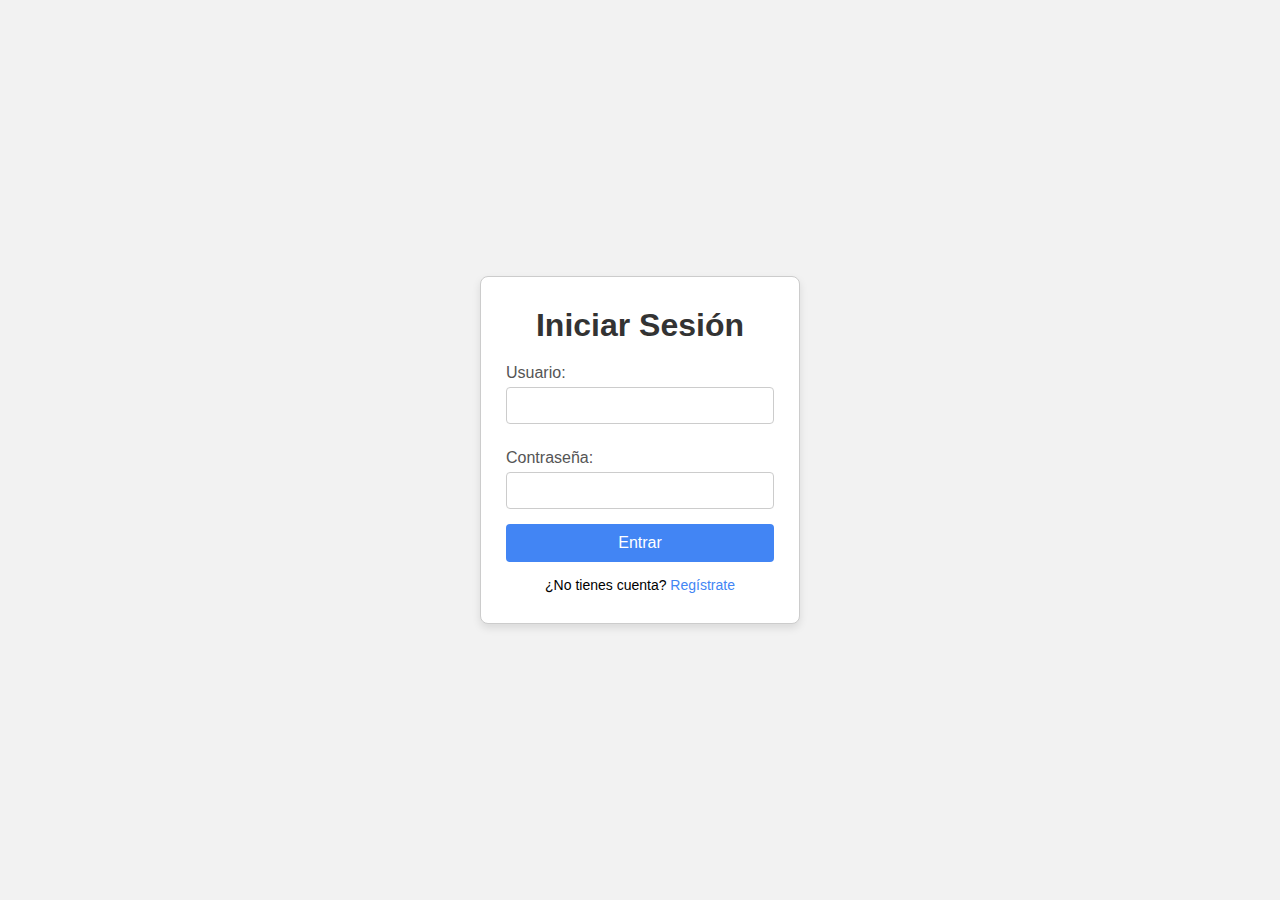
<file: login.html>
<!DOCTYPE html>
<html lang="es">
<head>
  <meta charset="UTF-8">
  <meta name="viewport" content="width=device-width, initial-scale=1.0">
  <title>Login</title>
  <link rel="stylesheet" href="login-styles.css">
</head>

<body>
  <div class="login-container">
    <h1>Iniciar Sesión</h1>
    <form>
      <label for="usuario">Usuario:</label>
      <input type="text" id="usuario" name="usuario" required>

      <label for="password">Contraseña:</label>
      <input type="password" id="password" name="password" required>

      <button type="submit">Entrar</button>
    </form>
    <p>¿No tienes cuenta? <a href="#">Regístrate</a></p>
  </div>
</body>
</html>
</file>
<file: login-styles.css>
* {
    box-sizing: border-box;
    margin: 0;
    padding: 0;
  }
  
  body {
    font-family: Arial, sans-serif;
    background: #f2f2f2;
    height: 100vh;
    display: flex;
    justify-content: center;
    align-items: center;
  }
  
  .login-container {
    background-color: #ffffff;
    width: 320px;
    padding: 30px 25px;
    border: 1px solid #ccc;
    border-radius: 8px;
    box-shadow: 0 4px 8px rgba(0, 0, 0, 0.1);
  }
  
  h1 {
    text-align: center;
    margin-bottom: 20px;
    color: #333;
  }
  
  label {
    display: block;
    text-align: left;
    margin: 10px 0 5px;
    color: #555;
  }
  
  input[type="text"],
  input[type="password"] {
    width: 100%;
    padding: 10px;
    margin-bottom: 15px;
    border: 1px solid #ccc;
    border-radius: 4px;
  }
  
  button {
    width: 100%;
    padding: 10px;
    background-color: #4285f4;
    color: #ffffff;
    border: none;
    border-radius: 4px;
    font-size: 16px;
    cursor: pointer;
    transition: background-color 0.3s ease;
  }
  
  button:hover {
    background-color: #3367d6;
  }
  
  p {
    text-align: center;
    margin-top: 15px;
    font-size: 14px;
  }
  
  a {
    color: #4285f4;
    text-decoration: none;
  }
  
  a:hover {
    text-decoration: underline;
  }
</file>
